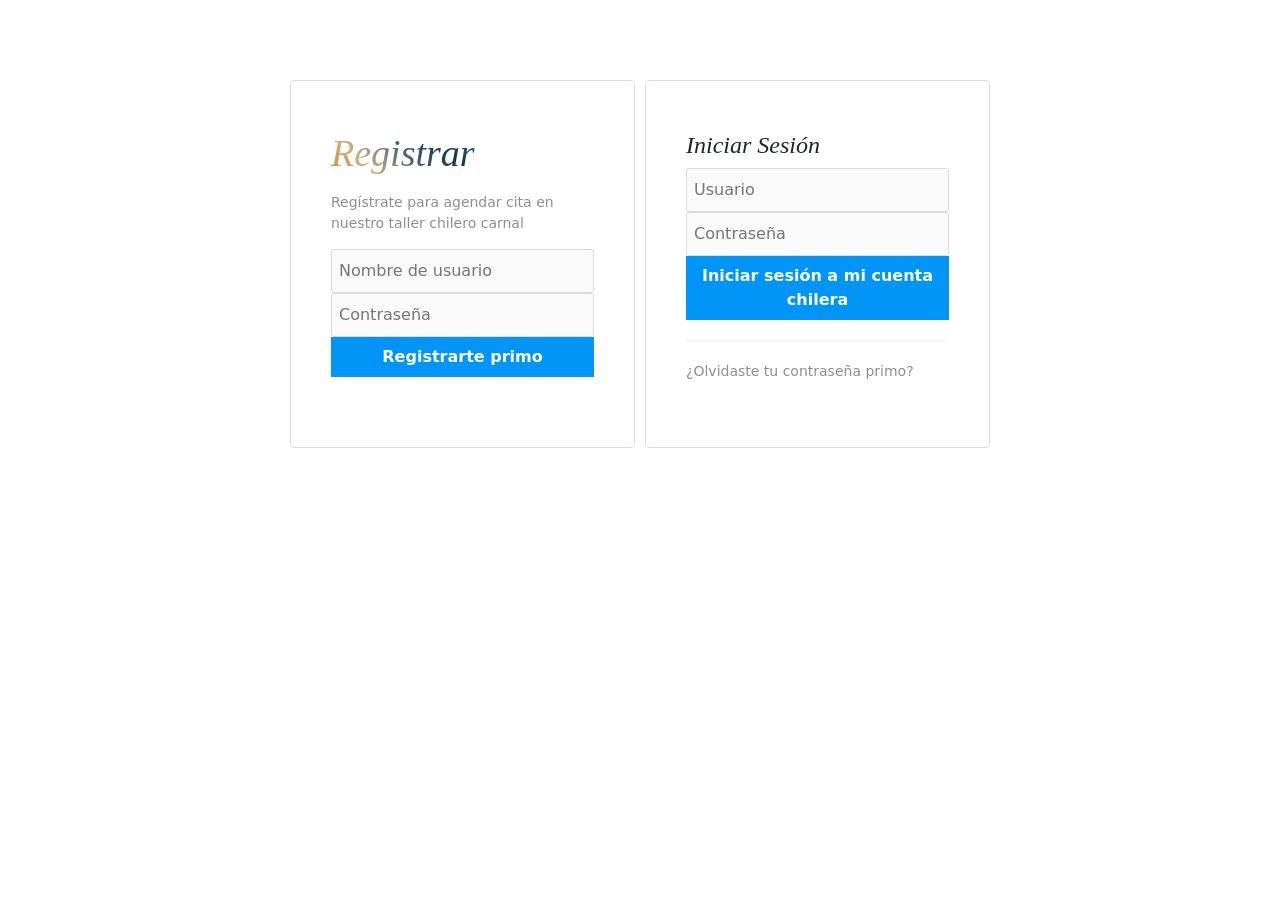
<file: index.html>
<!DOCTYPE html>
<html lang="es">

<head>
    <meta charset="UTF-8">
    <meta name="viewport" content="width=device-width, initial-scale=1.0">
    <title>Stanlygram</title>

    <link rel="stylesheet" href="estilos.css">
    <link href="https://cdn.jsdelivr.net/npm/bootstrap@5.3.8/dist/css/bootstrap.min.css" rel="stylesheet"
        integrity="sha384-sRIl4kxILFvY47J16cr9ZwB07vP4J8+LH7qKQnuqkuIAvNWLzeN8tE5YBujZqJLB" crossorigin="anonymous">
    <script src="codigosg.js"></script>

<body>

    <div class="caja-padre">

        <div class="caja-hijo1">
            <h1 class="titulo-principal">Registrar</h1>
            <p class="texto-suave">Regístrate para agendar cita en nuestro taller chilero carnal</p>

            <input type="text" id="campoUserReg" placeholder="Nombre de usuario">
            <input type="password" id="campoPassReg" placeholder="Contraseña">
            <button onclick="guardarUsuario()">Registrarte primo</button>
        </div>

        <div class="caja-hijo2">
            <h2 class="subtitulo-login">Iniciar Sesión</h2>
            <input type="text" id="campoUserLog" placeholder="Usuario">
            <input type="password" id="campoPassLog" placeholder="Contraseña">
            <button onclick="validarIngreso()">Iniciar sesión a mi cuenta chilera</button>

            <hr class="linea-divisora">
            <p class="texto-suave">¿Olvidaste tu contraseña primo?</p>
        </div>

    </div>




    <script src="https://cdn.jsdelivr.net/npm/bootstrap@5.3.8/dist/js/bootstrap.bundle.min.js"
        integrity="sha384-FKyoEForCGlyvwx9Hj09JcYn3nv7wiPVlz7YYwJrWVcXK/BmnVDxM+D2scQbITxI"
        crossorigin="anonymous"></script>












</body>

</html>
</file>
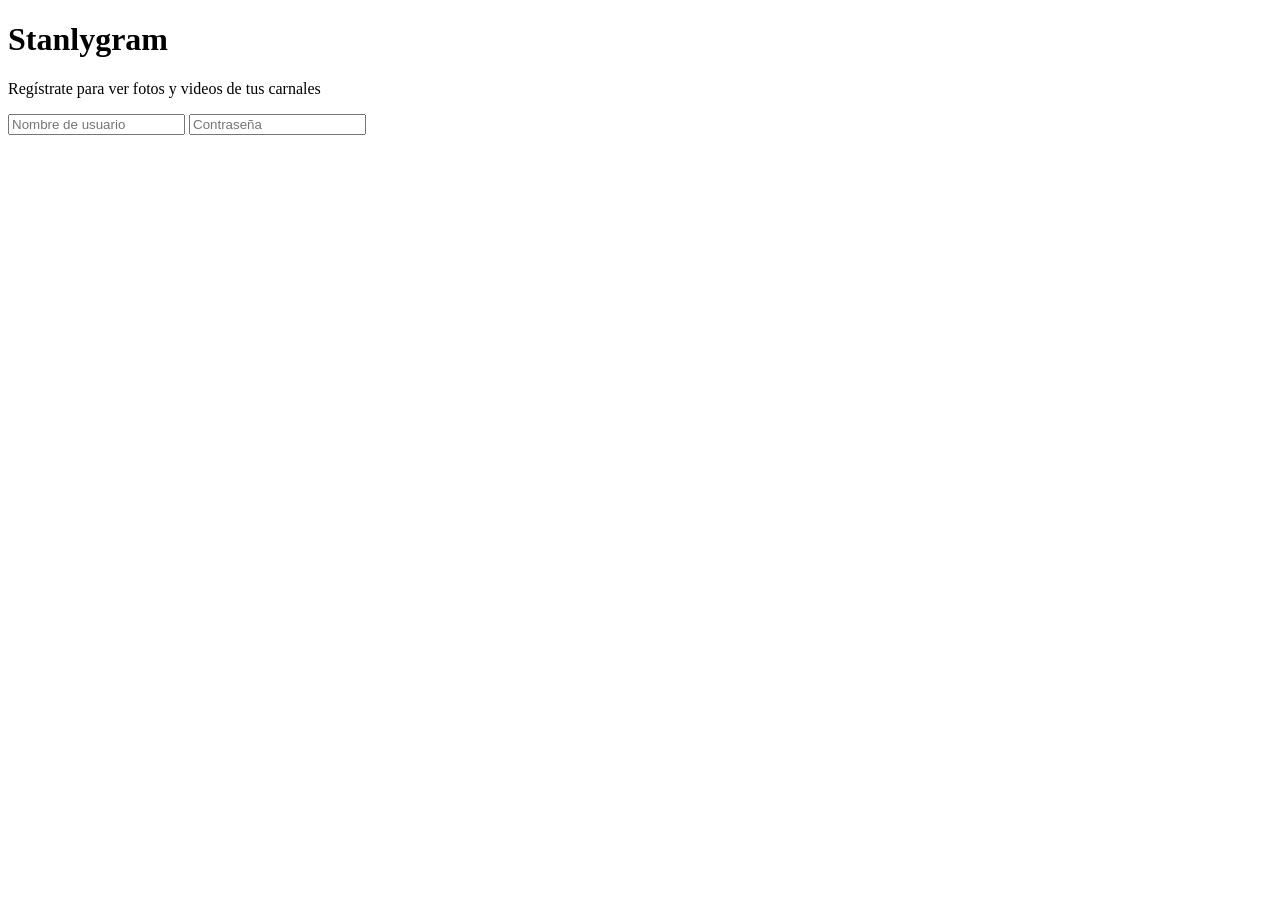
<file: indexejemplo.html>
<!DOCTYPE html>
<html lang="es">
<head>
    <meta charset="UTF-8">
    <meta name="viewport" content="width=device-width, initial-scale=1.0">
    <title>Stanlygram</title>
    
</head>
<body>

    <div class="caja-padre">
        
        <div class="caja-hijo1">
            <h1 class="titulo-principal">Stanlygram</h1>
            <p class="texto-suave">Regístrate para ver fotos y videos de tus carnales</p>
            
           <input type="text" id="campoUserReg" placeholder="Nombre de usuario">
            <input type="password" id="campoPassReg" placeholder="Contraseña">
       
    </div>

</body>
</html>
</file>
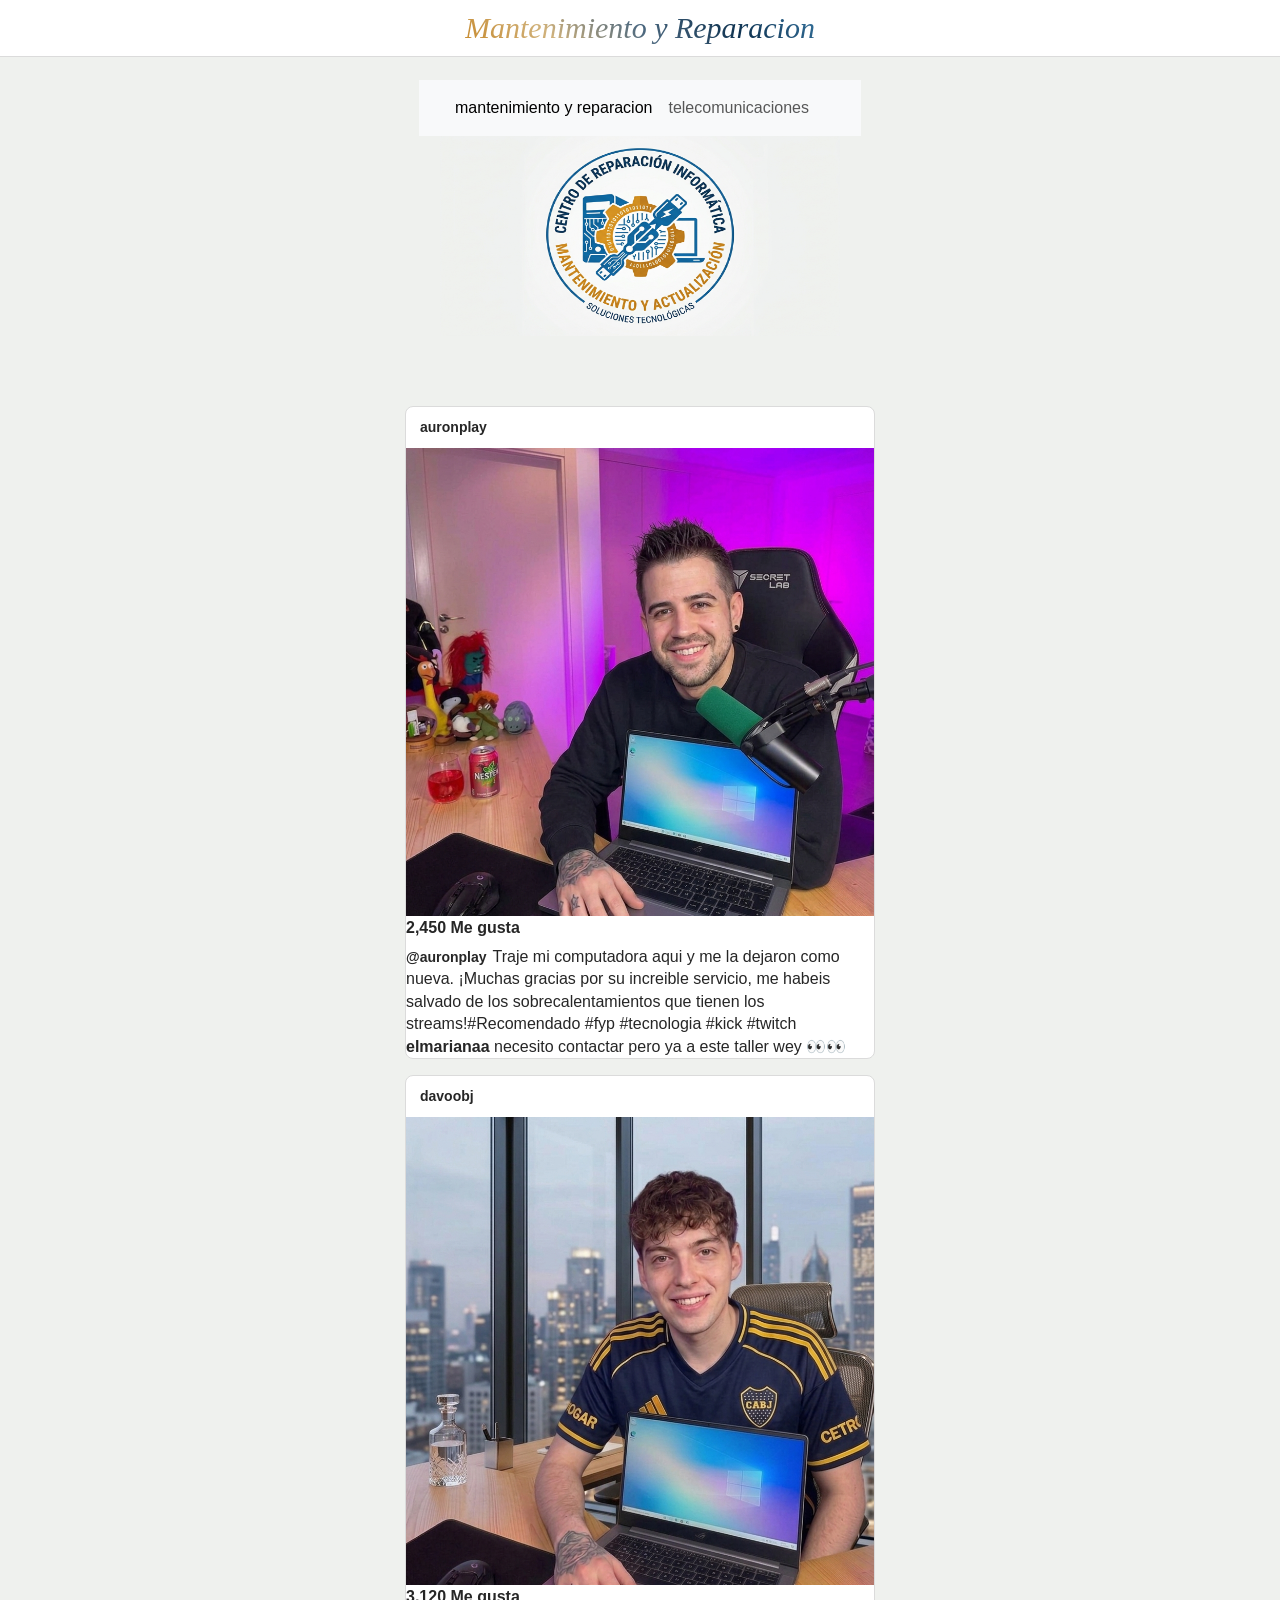
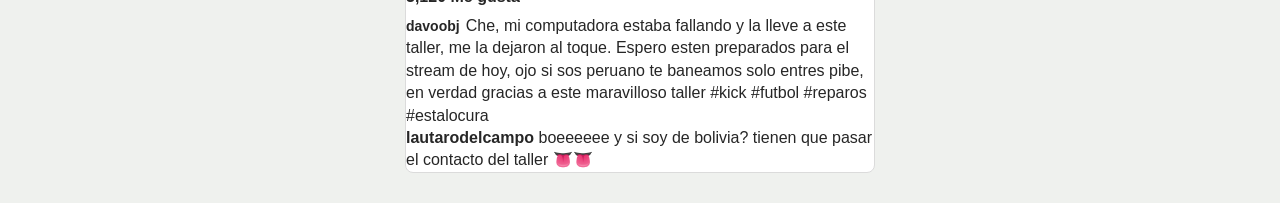
<file: prueba.html>
<!DOCTYPE html>
<html lang="en">
<head>
    <meta charset="UTF-8">
    <meta name="viewport" content="width=device-width, initial-scale=1.0">
    <title>Mantenimiento y Reparacion</title>
    <link href="https://cdn.jsdelivr.net/npm/bootstrap@5.3.8/dist/css/bootstrap.min.css" rel="stylesheet"
        integrity="sha384-sRIl4kxILFvY47J16cr9ZwB07vP4J8+LH7qKQnuqkuIAvNWLzeN8tE5YBujZqJLB" crossorigin="anonymous">

    <link rel="stylesheet" href="estilos.css">
</head>
<body>
    <nav class="navbar navbar-expand-lg bg-body-tertiary">
  <div class="container-fluid">
    <a class="navbar-brand" href="#"></a>
    <button class="navbar-toggler" type="button" data-bs-toggle="collapse" data-bs-target="#navbarNav" aria-controls="navbarNav" aria-expanded="false" aria-label="Toggle navigation">
      <span class="navbar-toggler-icon"></span>
    </button>
    <div class="collapse navbar-collapse" id="navbarNav">
      <ul class="navbar-nav">
        <li class="nav-item">
          <a class="nav-link active" aria-current="page" href="prueba.html">mantenimiento y reparacion</a>
        </li>
        <li class="nav-item">
          <a class="nav-link" href="#">telecomunicaciones</a>
        </li>
        <li class="nav-item">
          <a class="nav-link" href="#"></a>
        </li>
        <li class="nav-item">
          <a class="nav-link disabled" aria-disabled="true"></a>
        </li>
      </ul>
    </div>
  </div>
</nav>








        <img class="logoton" src="imagenes/Gemini_Generated_Image_832bsh832bsh832b.jfif" alt="logo de pagina" width="400px" height="200px">
    
    <header class="barra-arriba">
        <h1 class="titulo-principal" style="font-size: 30px; margin-bottom: 0;">Mantenimiento y Reparacion</h1>
    </header>

    <main class="contenedor-posts">

        <div class="tarjeta-post">
            <div class="cabecera-post">
                <div class="nombre-autor">auronplay</div>
            </div>
            
            <div class="zona-imagen">
                <img src="imagenes/Gemini_Generated_Image_bf48zzbf48zzbf48.jfif" alt="Camionetas" class="foto-publicada">
            </div>
            

                <div class="contador-likes">2,450 Me gusta</div>
                <div class="texto-descripcion">
                    <span class="nombre-autor">@auronplay</span>Traje mi computadora aqui y me la dejaron como nueva.
                    ¡Muchas gracias por su increible servicio, me habeis salvado de los sobrecalentamientos que tienen los streams!#Recomendado #fyp #tecnologia #kick #twitch
                    <br>
                    <strong>elmarianaa</strong> necesito contactar pero ya a este taller wey 👀👀
                </div>
            </div>
        </div>

        <div class="tarjeta-post">
            <div class="cabecera-post">
                <div class="nombre-autor">davoobj</div>
            </div>
            
            <div class="zona-imagen">
                <img src="imagenes/davejeje.jfif" alt="Lago" class="foto-publicada">
            </div>
            
          
                <div class="contador-likes">3,120 Me gusta</div>
                <div class="texto-descripcion">
                    <span class="nombre-autor">davoobj</span>Che, mi computadora estaba fallando y la lleve a este taller, me la dejaron al toque.
                    Espero esten preparados para el stream de hoy, ojo si sos peruano te baneamos solo entres pibe, en verdad gracias a este maravilloso taller #kick #futbol #reparos #estalocura
                    <br>
                    <strong>lautarodelcampo</strong> boeeeeee y si soy de bolivia? tienen que pasar el contacto del taller 👅👅
                </div>
            </div>
        </div>

    </main>




    <script src="https://cdn.jsdelivr.net/npm/bootstrap@5.3.8/dist/js/bootstrap.bundle.min.js"
        integrity="sha384-FKyoEForCGlyvwx9Hj09JcYn3nv7wiPVlz7YYwJrWVcXK/BmnVDxM+D2scQbITxI"
        crossorigin="anonymous"></script>

</body>
</html>
</file>
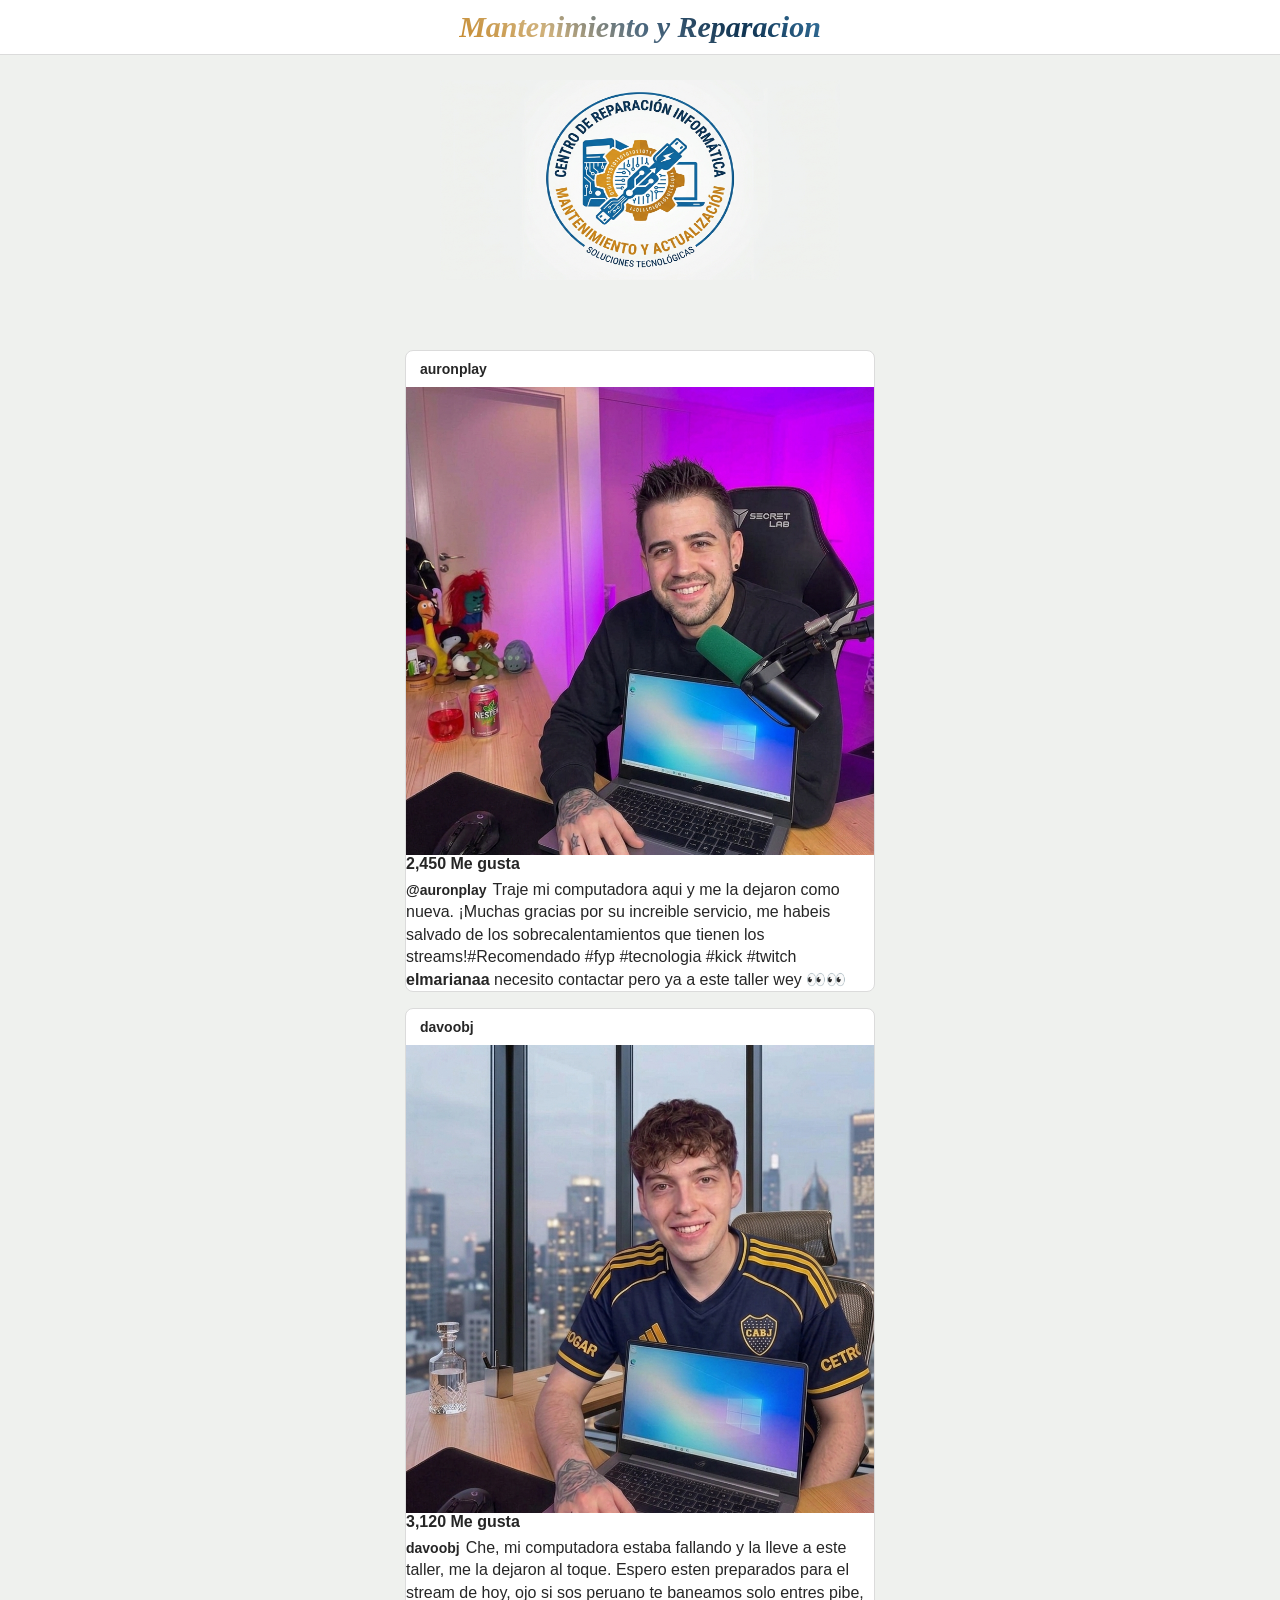
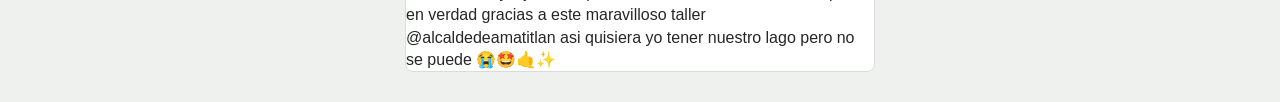
<file: pruebaitalo.html>
<!DOCTYPE html>
<html lang="es">
<head>
    <meta charset="UTF-8">
    <meta name="viewport" content="width=device-width, initial-scale=1.0">
    <title>Mantenimiento y Reparacion</title>
    
    <link rel="stylesheet" href="estilos.css">
</head>
<body>
    <img class="logoton" src="imagenes/Gemini_Generated_Image_832bsh832bsh832b.jfif" alt="logo de pagina" width="400px" height="200px">
    
    <header class="barra-arriba">
        <h1 class="titulo-principal" style="font-size: 30px; margin-bottom: 0;">Mantenimiento y Reparacion</h1>
    </header>

    <main class="contenedor-posts">

        <div class="tarjeta-post">
            <div class="cabecera-post">
                <div class="nombre-autor">auronplay</div>
            </div>
            
            <div class="zona-imagen">
                <img src="imagenes/Gemini_Generated_Image_bf48zzbf48zzbf48.jfif" alt="Camionetas" class="foto-publicada">
            </div>
            

                <div class="contador-likes">2,450 Me gusta</div>
                <div class="texto-descripcion">
                    <span class="nombre-autor">@auronplay</span>Traje mi computadora aqui y me la dejaron como nueva.
                    ¡Muchas gracias por su increible servicio, me habeis salvado de los sobrecalentamientos que tienen los streams!#Recomendado #fyp #tecnologia #kick #twitch
                    <br>
                    <strong>elmarianaa</strong> necesito contactar pero ya a este taller wey 👀👀
                </div>
            </div>
        </div>

        <div class="tarjeta-post">
            <div class="cabecera-post">
                <div class="nombre-autor">davoobj</div>
            </div>
            
            <div class="zona-imagen">
                <img src="imagenes/davejeje.jfif" alt="Lago" class="foto-publicada">
            </div>
            
          
                <div class="contador-likes">3,120 Me gusta</div>
                <div class="texto-descripcion">
                    <span class="nombre-autor">davoobj</span>Che, mi computadora estaba fallando y la lleve a este taller, me la dejaron al toque.
                    Espero esten preparados para el stream de hoy, ojo si sos peruano te baneamos solo entres pibe, en verdad gracias a este maravilloso taller
                    <br>
                    @alcaldedeamatitlan asi quisiera yo tener nuestro lago pero no se puede 😭🤩🤙✨
                </div>
            </div>
        </div>

    </main>

</body>
</html>
</file>
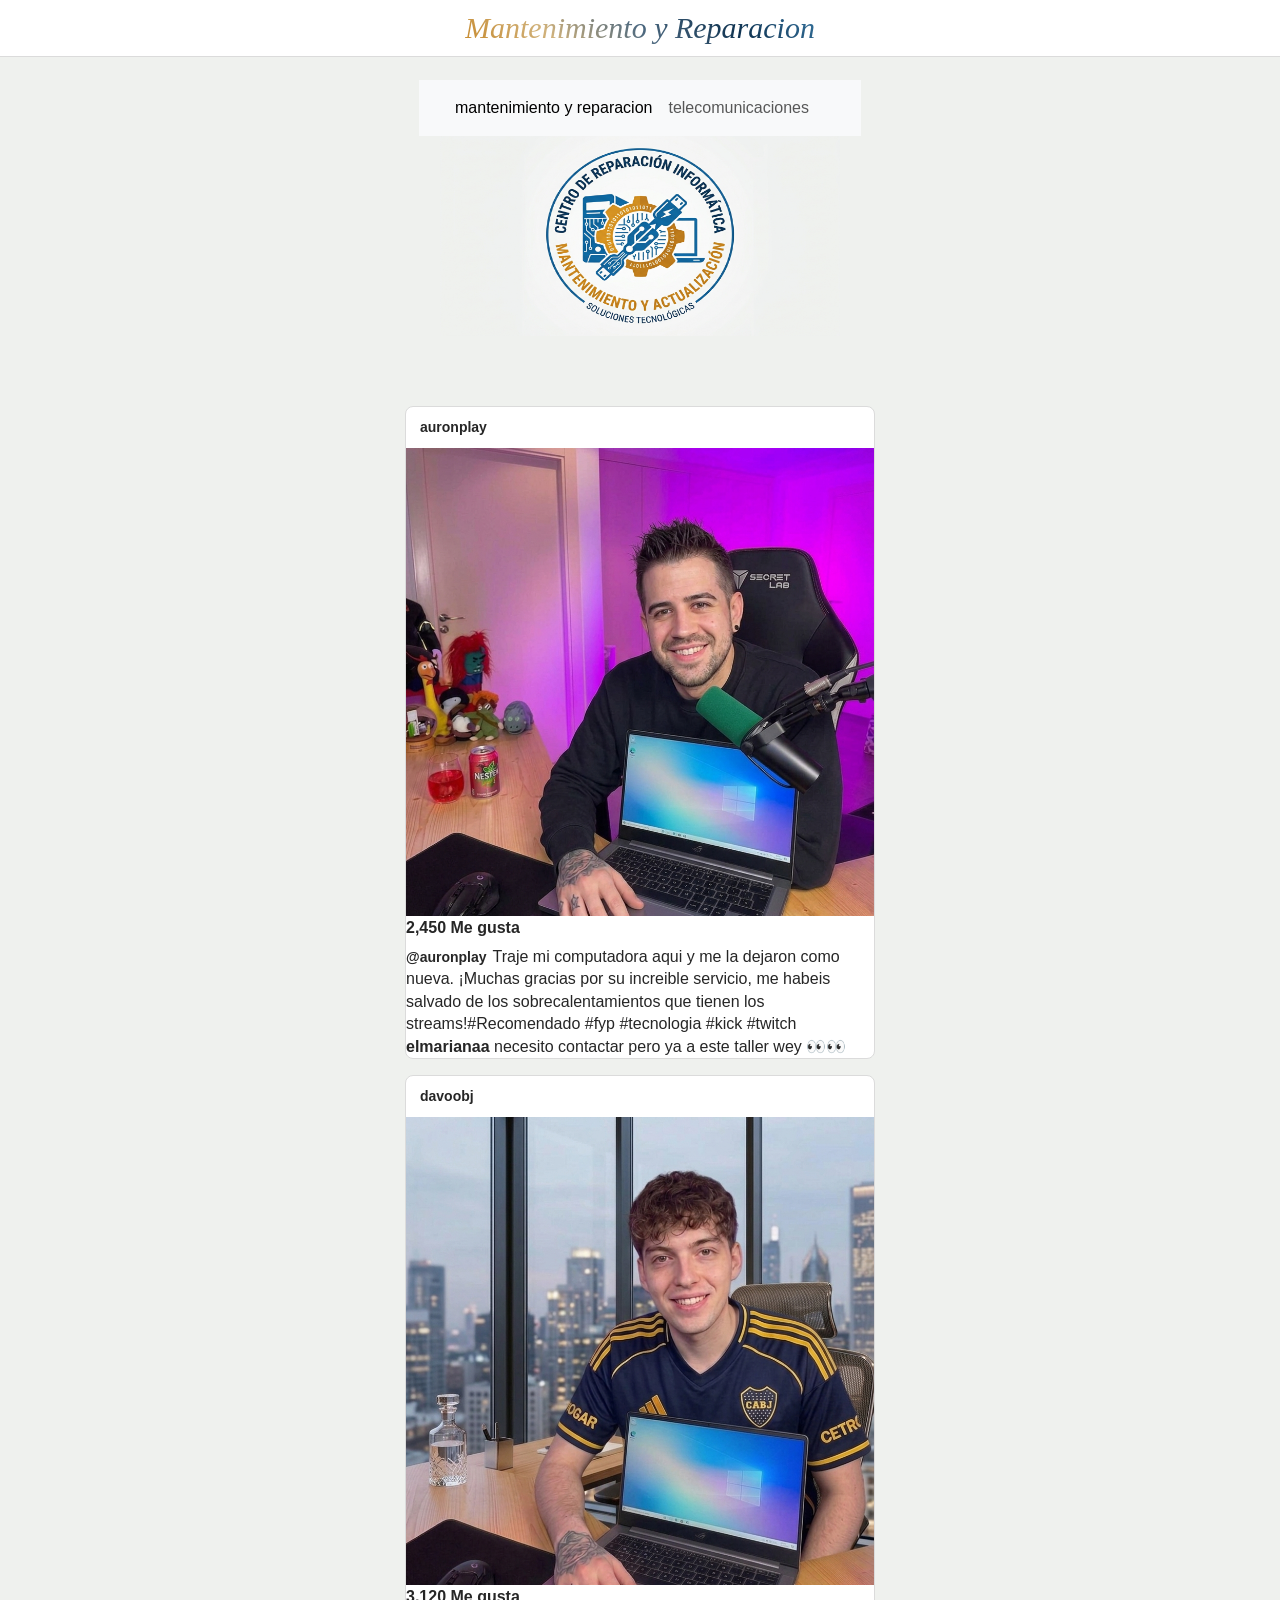
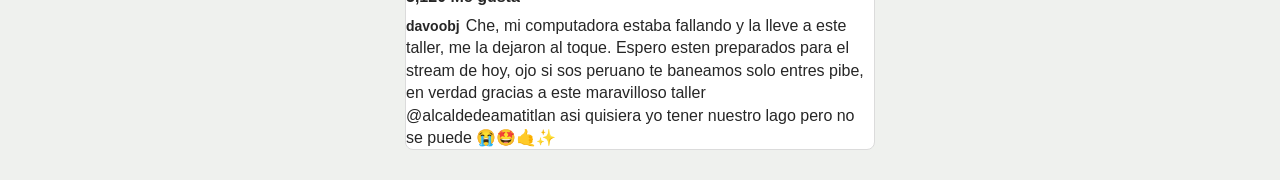
<file: stanleygram.html>
<!DOCTYPE html>
<html lang="es">

<head>
    <meta charset="UTF-8">
    <meta name="viewport" content="width=device-width, initial-scale=1.0">
    <title>Mantenimiento y Reparacion</title>
    <link href="https://cdn.jsdelivr.net/npm/bootstrap@5.3.8/dist/css/bootstrap.min.css" rel="stylesheet"
        integrity="sha384-sRIl4kxILFvY47J16cr9ZwB07vP4J8+LH7qKQnuqkuIAvNWLzeN8tE5YBujZqJLB" crossorigin="anonymous">

    <link rel="stylesheet" href="estilos.css">
</head>
<body>


    <nav class="navbar navbar-expand-lg bg-body-tertiary">
  <div class="container-fluid">
    <a class="navbar-brand" href="#"></a>
    <button class="navbar-toggler" type="button" data-bs-toggle="collapse" data-bs-target="#navbarNav" aria-controls="navbarNav" aria-expanded="false" aria-label="Toggle navigation">
      <span class="navbar-toggler-icon"></span>
    </button>
    <div class="collapse navbar-collapse" id="navbarNav">
      <ul class="navbar-nav">
        <li class="nav-item">
          <a class="nav-link active" aria-current="page" href="prueba.html">mantenimiento y reparacion</a>
        </li>
        <li class="nav-item">
          <a class="nav-link" href="#">telecomunicaciones</a>
        </li>
        <li class="nav-item">
          <a class="nav-link" href="#"></a>
        </li>
        <li class="nav-item">
          <a class="nav-link disabled" aria-disabled="true"></a>
        </li>
      </ul>
    </div>
  </div>
</nav>





















    <img class="logoton" src="imagenes/Gemini_Generated_Image_832bsh832bsh832b.jfif" alt="logo de pagina" width="400px"
        height="200px">

    <header class="barra-arriba">
        <h1 class="titulo-principal" style="font-size: 30px; margin-bottom: 0;">Mantenimiento y Reparacion</h1>
    </header>

    <main class="contenedor-posts">

        <div class="tarjeta-post">
            <div class="cabecera-post">
                <div class="nombre-autor">auronplay</div>
            </div>

            <div class="zona-imagen">
                <img src="imagenes/Gemini_Generated_Image_bf48zzbf48zzbf48.jfif" alt="Camionetas"
                    class="foto-publicada">
            </div>


            <div class="contador-likes">2,450 Me gusta</div>
            <div class="texto-descripcion">
                <span class="nombre-autor">@auronplay</span>Traje mi computadora aqui y me la dejaron como nueva.
                ¡Muchas gracias por su increible servicio, me habeis salvado de los sobrecalentamientos que tienen los
                streams!#Recomendado #fyp #tecnologia #kick #twitch
                <br>
                <strong>elmarianaa</strong> necesito contactar pero ya a este taller wey 👀👀
            </div>
        </div>
        </div>

        <div class="tarjeta-post">
            <div class="cabecera-post">
                <div class="nombre-autor">davoobj</div>
            </div>

            <div class="zona-imagen">
                <img src="imagenes/davejeje.jfif" alt="Lago" class="foto-publicada">
            </div>


            <div class="contador-likes">3,120 Me gusta</div>
            <div class="texto-descripcion">
                <span class="nombre-autor">davoobj</span>Che, mi computadora estaba fallando y la lleve a este taller,
                me la dejaron al toque.
                Espero esten preparados para el stream de hoy, ojo si sos peruano te baneamos solo entres pibe, en
                verdad gracias a este maravilloso taller
                <br>
                @alcaldedeamatitlan asi quisiera yo tener nuestro lago pero no se puede 😭🤩🤙✨
            </div>
        </div>
        </div>

    </main>


    <script src="https://cdn.jsdelivr.net/npm/bootstrap@5.3.8/dist/js/bootstrap.bundle.min.js"
        integrity="sha384-FKyoEForCGlyvwx9Hj09JcYn3nv7wiPVlz7YYwJrWVcXK/BmnVDxM+D2scQbITxI"
        crossorigin="anonymous"></script>











</body>

</html>
</file>
<file: estilos.css>
* {
    box-sizing: border-box;
    margin: 0;
    padding: 0;
}

body {
    font-family: -apple-system, BlinkMacSystemFont, "Segoe UI", Roboto, Helvetica, Arial, sans-serif;
    background-color: #eff1ee;
    color: #262626;
    display: flex;
    flex-direction: column;
    align-items: center;
    justify-content: flex-start;
    min-height: 100vh;
    padding-top: 80px;
}

.caja-padre {
    gap: 10px;
    max-width: 700px;
    display: flex;
}

.caja-hijo1{
    background-color: white;
    border: 1px solid #dbdbdb;
    padding: 50px 40px;
    border-radius: 5px;
    width: 50%;
}
.caja-hijo2 {
    background-color: white;
    border: 1px solid #dbdbdb;
    padding: 50px 40px;
    border-radius: 5px;
    width: 50%; 
}
    

.titulo-principal {
    font-family: 'Times New Roman', Times, serif;
    font-style: italic;
    font-size: 38px;
    margin-bottom: 15px;
    background: linear-gradient(45deg, #c7892b, #d0b27c, #4c687f, #0f3351, #3776a2);
    -webkit-background-clip: text;
    background-clip: text;
    -webkit-text-fill-color: transparent;
    display: inline-block;
}

.subtitulo-login {
    font-family: 'Times New Roman', Times, serif;
    font-style: italic;
    font-size: 24px;
}

input {
    display: block;
    width: 100%;
    margin-bottom: 6px;
    padding: 9px 7px;
    background-color: #fafafa;
    border: 1px solid #dbdbdb;
    border-radius: 3px;
    font-size: 12px;
}

input:focus {
    outline: none;
    border-color: #a8a8a8;
}

button {
    width: 100%;
    padding: 7px;
    background-color: #0095f6;
    color: white;
    border: 1px solid transparent;
    border-radius: 4px;
    font-weight: 600;
    font-size: 14px;
    cursor: pointer;
    margin-top: 10px;
}

button:hover {
    background-color: #1877f2;
}

.linea-divisora {
    margin: 20px 0;
    border: 0;
    border-top: 1px solid #dbdbdb;
}

.texto-suave {
    font-size: 14px;
    color: #8e8e8e;
    margin-bottom: 15px;
}

.barra-arriba {
    background-color: #ffffff;
    border-bottom: 1px solid #dbdbdb;
    padding: 10px 0;
    width: 100%;
    position: fixed;
    top: 0;
    left: 0;
    display: flex;
    justify-content: center;
    z-index: 100;
}

.contenedor-posts {
    margin-top: 70px;
    margin-bottom: 30px;
    width: 100%;
    max-width: 470px;
    display: flex;
    flex-direction: column;
    gap: 16px;
}

.tarjeta-post {
    background-color: #ffffff;
    border: 1px solid #dbdbdb;
    border-radius: 8px;
    overflow: hidden;
}

.cabecera-post {
    display: flex;
    align-items: center;
    padding: 10px 14px;
}

.avatar-usuario {
    width: 32px;
    height: 32px;
    border-radius: 50%;
    background-color: #e1306c;
    color: white;
    font-weight: bold;
    display: flex;
    align-items: center;
    justify-content: center;
    margin-right: 10px;
    font-size: 14px;
}

.avatar-dos {
    background-color: #0095f6;
}

.nombre-autor {
    font-weight: 600;
    font-size: 14px;
}

.zona-imagen {
    width: 100%;
    aspect-ratio: 1 / 1;
    overflow: hidden;
    background-color: #efefef;
}

.foto-publicada {
    width: 100%;
    height: 100%;
    object-fit: cover;
    display: block;
}

.pie-post {
    padding: 12px 14px;
    font-size: 14px;
}

.botones-reaccion {
    display: flex;
    gap: 12px;
    margin-bottom: 8px;
}

.icono-btn {
    background: none;
    border: none;
    font-size: 18px;
    cursor: pointer;
    padding: 0;
    width: auto;
}

.contador-likes {
    font-weight: 600;
    margin-bottom: 6px;
}

.texto-descripcion {
    line-height: 1.4;
}

.texto-descripcion .nombre-autor {
    font-weight: 600;
    margin-right: 6px;
}











.navegacion {
    font-family: -apple-system, BlinkMacSystemFont, "Segoe UI", Roboto, Helvetica, Arial, sans-serif;
    background-color: #ffffff;
    color: #262626;
    display: flex;
    flex-direction: column;
    align-items: center;
    justify-content: flex-start;
    min-height: 10vh;
    padding-top: 10px;
   
}
</file>
